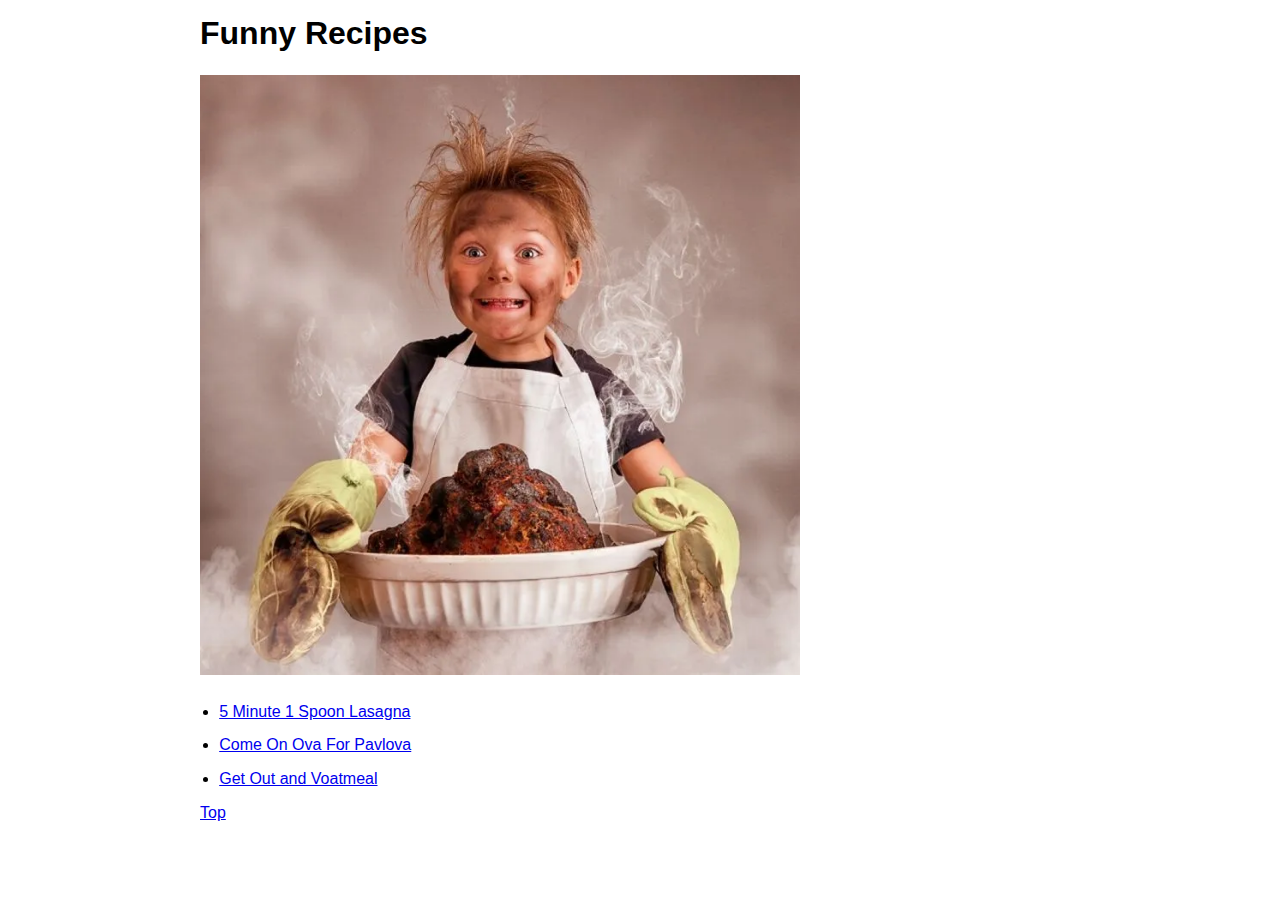
<file: index.html>
<!DOCTYPE html>
<html lang="en">
<head>
    <meta charset="UTF-8">
    <meta http-equiv="X-UA-Compatible" content="IE=edge">
    <meta name="viewport" content="width=device-width, initial-scale=1.0">
    <title>Odin Recipes</title>
    <link rel="stylesheet" href="css/style.css">
</head>
<body>
    <h1>Funny Recipes</h1>

    <img src="images/funny-recipes.jpg" alt="A child holding a ruined meal, intended to be funny">

    <ul>
        <li><a href="recipes/lasagna.html">5 Minute 1 Spoon Lasagna</a></li>
        <li><a href="recipes/pavlova.html">Come On Ova For Pavlova</a></li>
        <li><a href="recipes/oatmeal.html">Get Out and Voatmeal</a></li>
    </ul>

    <p><a href="index.html">Top</a></p>

</body>
</html>
</file>
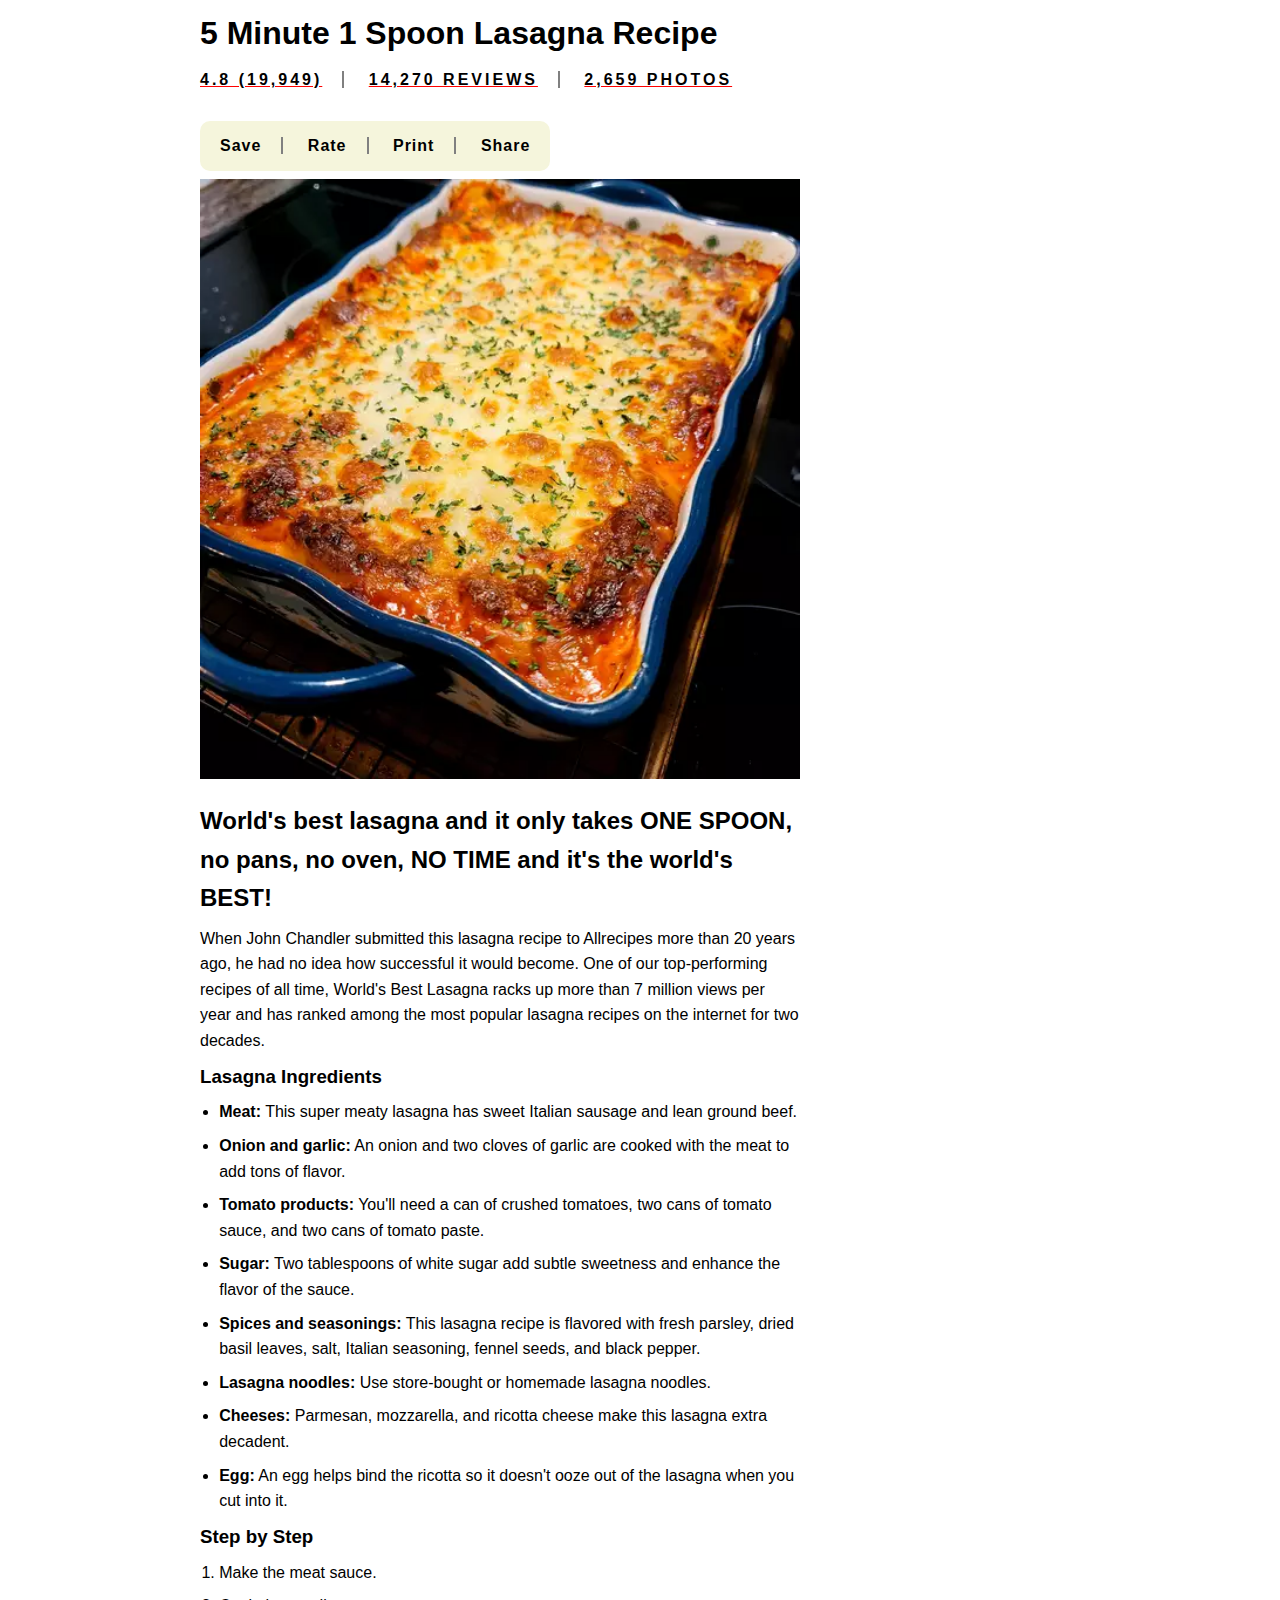
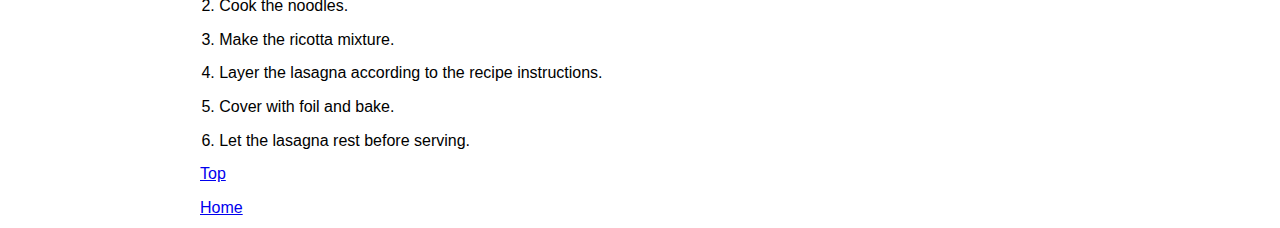
<file: recipes/lasagna.html>
<!DOCTYPE html>
<html lang="en">
<head>
    <meta charset="UTF-8">
    <meta http-equiv="X-UA-Compatible" content="IE=edge">
    <meta name="viewport" content="width=device-width, initial-scale=1.0">
    <title>5 Minute 1 Spoon Lasagna Recipe</title>
    <link rel="stylesheet" href="../css/style.css">
</head>
<body>
    <h1>5 Minute 1 Spoon Lasagna Recipe</h1>

    <div class="ratings-header">
        <a class="hlist-link first-list-element" href="">4.8 (19,949)</a>
        <a class="hlist-link" href="">14,270 REVIEWS</a>
        <a class="hlist-link last-list-element" href="">2,659 PHOTOS</a>
    </div>

    <div class="action-buttons">
        <a class="hlist-link" href="">Save</a>
        <a class="hlist-link" href="">Rate</a>
        <a class="hlist-link" href="">Print</a>
        <a class="hlist-link last-list-element" href="">Share</a>
    </div>

    <img src="../images/lasagna.jpg" alt="A large hot caserole dish of lasagna">

    <h2>World's best lasagna and it only takes ONE SPOON, no pans, no oven, NO TIME
        and it's the world's BEST!</h2>
    
    <p>When John Chandler submitted this lasagna recipe to Allrecipes more than
        20 years ago, he had no idea how successful it would become. One of our
        top-performing recipes of all time, World's Best Lasagna racks up more
        than 7 million views per year and has ranked among the most popular
        lasagna recipes on the internet for two decades.</p>
    
    <h3>Lasagna Ingredients</h3>
    <ul>
        <li> <strong>Meat:</strong> This super meaty lasagna has sweet Italian sausage and lean ground beef.</li>
        <li> <strong>Onion and garlic:</strong> An onion and two cloves of garlic are cooked with the meat to add tons of flavor.</li>
        <li> <strong>Tomato products:</strong> You'll need a can of crushed tomatoes, two cans of tomato sauce, and two cans of tomato paste.</li>
        <li> <strong>Sugar:</strong> Two tablespoons of white sugar add subtle sweetness and enhance the flavor of the sauce.</li>
        <li> <strong>Spices and seasonings:</strong> This lasagna recipe is flavored with fresh parsley, dried basil leaves, salt, Italian seasoning, fennel seeds, and black pepper.</li>
        <li> <strong>Lasagna noodles:</strong> Use store-bought or homemade lasagna noodles.</li>
        <li> <strong>Cheeses:</strong> Parmesan, mozzarella, and ricotta cheese make this lasagna extra decadent.</li>
        <li> <strong>Egg:</strong> An egg helps bind the ricotta so it doesn't ooze out of the lasagna when you cut into it.</li>
    </ul>

    <h3>Step by Step</h3>
    <ol>
        <li>Make the meat sauce.</li>
        <li>Cook the noodles.</li>
        <li>Make the ricotta mixture.</li>
        <li>Layer the lasagna according to the recipe instructions.</li>
        <li>Cover with foil and bake.</li>
        <li>Let the lasagna rest before serving.</li>
    </ol>

    <p><a href="lasagna.html">Top</a></p>
    <p><a href="../index.html">Home</a></p>

</body>
</html>
</file>
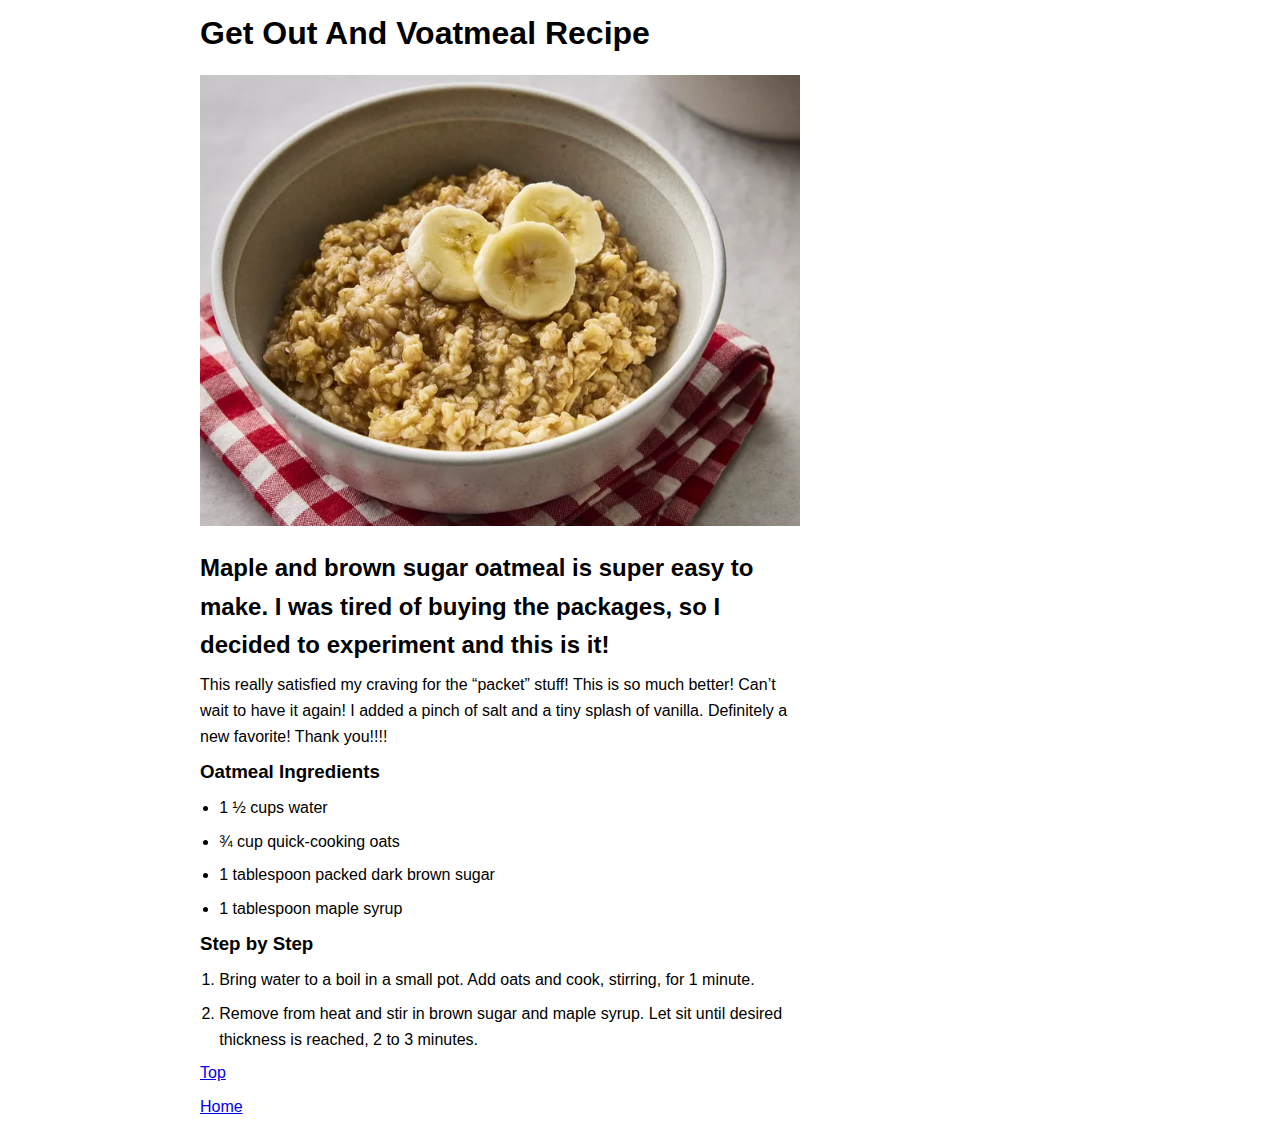
<file: recipes/oatmeal.html>
<!DOCTYPE html>
<html lang="en">
<head>
    <meta charset="UTF-8">
    <meta http-equiv="X-UA-Compatible" content="IE=edge">
    <meta name="viewport" content="width=device-width, initial-scale=1.0">
    <title>Get Out And Voatmeal Recipe</title>
    <link rel="stylesheet" href="../css/style.css">
</head>
<body>
    <h1>Get Out And Voatmeal Recipe</h1> 

    <img src="../images/oatmeal.jpg" alt="A warm maple syrup bowl of oatmeal">

    <h2>Maple and brown sugar oatmeal is super easy to make. I was tired of buying the packages, so I decided to experiment and this is it!</h2>
    
    <p>This really satisfied my craving for the “packet” stuff! This is so much better! Can’t wait to have it again! I added a pinch of salt and a tiny splash of vanilla. Definitely a new favorite! Thank you!!!!</p>
    
    <h3>Oatmeal Ingredients</h3>
    <ul>
        <li>1 ½ cups water</li>
        <li>¾ cup quick-cooking oats</li>
        <li>1 tablespoon packed dark brown sugar</li>
        <li>1 tablespoon maple syrup</li>
    </ul>

    <h3>Step by Step</h3>
    <ol>
        <li>Bring water to a boil in a small pot. Add oats and cook, stirring, for 1 minute.</li>
        <li>Remove from heat and stir in brown sugar and maple syrup. Let sit until desired thickness is reached, 2 to 3 minutes.</li>
    </ol>

    <p><a href="oatmeal.html">Top</a></p>
    <p><a href="../index.html">Home</a></p>

</body>
</html>
</file>
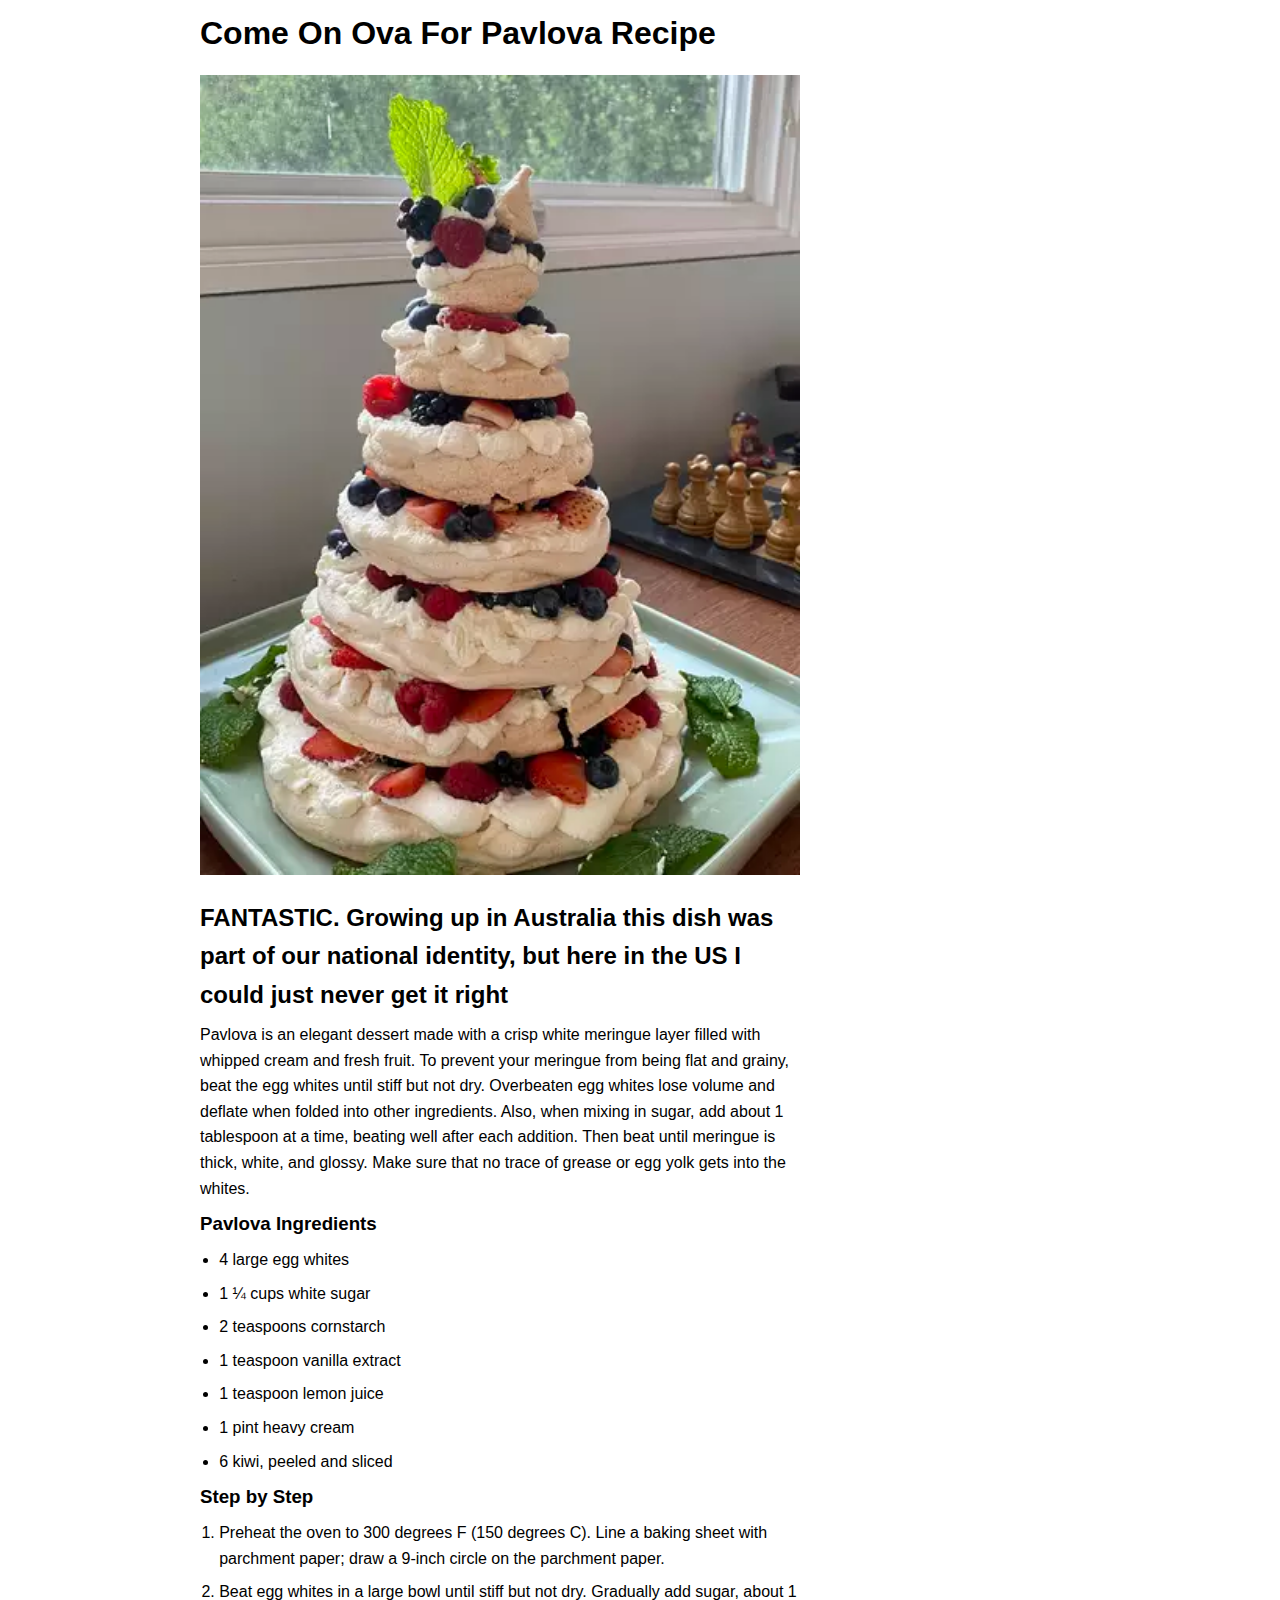
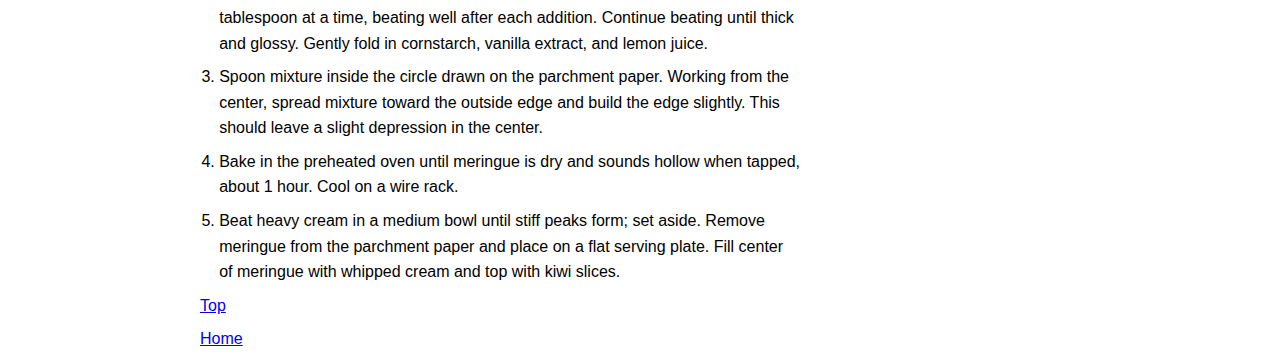
<file: recipes/pavlova.html>
<!DOCTYPE html>
<html lang="en">
<head>
    <meta charset="UTF-8">
    <meta http-equiv="X-UA-Compatible" content="IE=edge">
    <meta name="viewport" content="width=device-width, initial-scale=1.0">
    <title>Come On Ova For Pavlova Recipe</title>
    <link rel="stylesheet" href="../css/style.css">
</head>
<body>
    <h1>Come On Ova For Pavlova Recipe</h1> 

    <img src="../images/pavlova.jpg" alt="A beautiful tower of pavlova cakes">

    <h2>FANTASTIC. Growing up in Australia this dish was part of our national identity, but here in the US I could just never get it right</h2>
    
    <p>Pavlova is an elegant dessert made with a crisp white meringue layer filled with whipped cream and fresh fruit. To prevent your meringue from being flat and grainy, beat the egg whites until stiff but not dry. Overbeaten egg whites lose volume and deflate when folded into other ingredients. Also, when mixing in sugar, add about 1 tablespoon at a time, beating well after each addition. Then beat until meringue is thick, white, and glossy. Make sure that no trace of grease or egg yolk gets into the whites.</p>
    
    <h3>Pavlova Ingredients</h3>
    <ul>
        <li>4 large egg whites</li>
        <li>1 ¼ cups white sugar</li>
        <li>2 teaspoons cornstarch</li>
        <li>1 teaspoon vanilla extract</li>
        <li>1 teaspoon lemon juice</li>
        <li>1 pint heavy cream</li>
        <li>6 kiwi, peeled and sliced</li>
    </ul>

    <h3>Step by Step</h3>
    <ol>
        <li>Preheat the oven to 300 degrees F (150 degrees C). Line a baking sheet with parchment paper; draw a 9-inch circle on the parchment paper.</li>
        <li>Beat egg whites in a large bowl until stiff but not dry. Gradually add sugar, about 1 tablespoon at a time, beating well after each addition. Continue beating until thick and glossy. Gently fold in cornstarch, vanilla extract, and lemon juice.</li>
        <li>Spoon mixture inside the circle drawn on the parchment paper. Working from the center, spread mixture toward the outside edge and build the edge slightly. This should leave a slight depression in the center.</li>
        <li>Bake in the preheated oven until meringue is dry and sounds hollow when tapped, about 1 hour. Cool on a wire rack.</li>
        <li>Beat heavy cream in a medium bowl until stiff peaks form; set aside. Remove meringue from the parchment paper and place on a flat serving plate. Fill center of meringue with whipped cream and top with kiwi slices.</li>
    </ol>

    <p><a href="pavlova.html">Top</a></p>
    <p><a href="../index.html">Home</a></p>

</body>
</html>
</file>
<file: css/style.css>
body {
    max-width: 600px;
    margin-left: 200px;
    font-family: Verdana, Geneva, Tahoma, sans-serif;
    line-height: 1.6;
}

/* Intended to create equal spacing between all <body> elements */
body * {
    margin: 8px auto;
}

ul,
ol {
    /* little hack for indenting the enumeration symbols: bullet point, numbering, etc... */
    padding-left: 1.2em;
}

img {
    width: 600px;
}

.hlist-link {
    text-decoration: underline;
    text-decoration-color: red;
    letter-spacing: 3px;
    font-weight: bold;
    color: black;
    padding: 0 20px;
    border-right: 2px solid gray;
}

.first-list-element {
    /* override left padding from hlist-link */
    padding-left: 0;
}

.last-list-element {
    /* override right border from hlist-link */
    border-right: none;
}

.action-buttons {
    display: inline-block;
    background-color: beige;
    border-radius: 10px;
    margin: 20px 0 0 0;
    line-height: 50px;
}

.action-buttons .hlist-link {
    text-decoration: none;
    letter-spacing: 1px;
}
</file>
